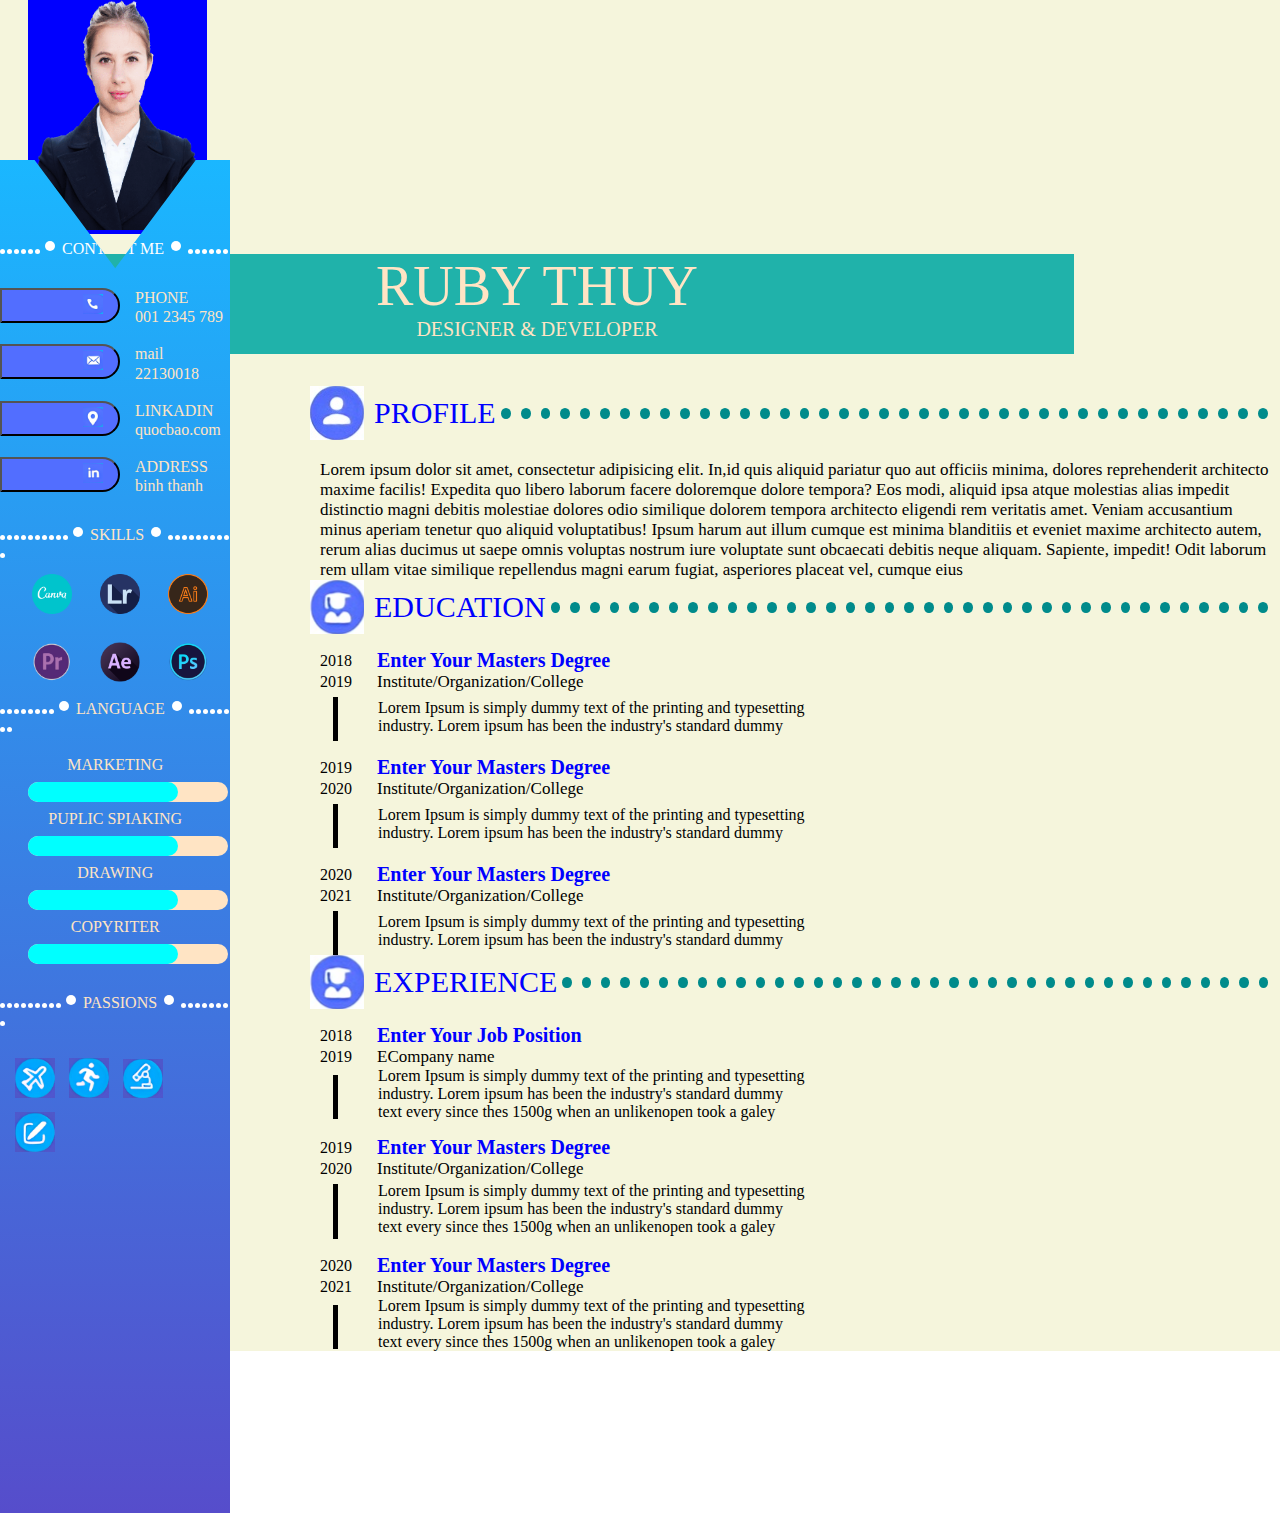
<file: index.html>
<!DOCTYPE html>
<html lang="en">
<head>
    <meta charset="UTF-8">
    <meta name="viewport" content="width=device-width, initial-scale=1.0">
    <title>Document</title>
    <link rel="stylesheet" href="main.css">
</head>
<body>
    <div class="container">

        <!-- bắt đầu phần bên trái  -->
       <div class="side-left-top">
        <img src="image/avatas.png" alt="" height="230  px" width="100%" >
        
       </div>
       <div class="side-left-bottom">
            <div class="contact-me">
                <span class="dot-left"></span> 
                <span class="dot-left"></span> 
                <span class="dot-left"></span> 
                <span class="dot-left"></span> 
                <span class="dot-left"></span> 
                <span class="dot-left"></span>
                <span class="dot-left-big"></span> 
                CONTACT ME
                <span class="dot-left-big"></span>
                <span class="dot-left"></span>
                <span class="dot-left"></span>
                <span class="dot-left"></span>
                <span class="dot-left"></span>
                <span class="dot-left"></span>
                <span class="dot-left"></span>
            </div>
            <div class="contact">
                <button class="contact-mee">
                    <img class="img" src="image/phone.png" alt="" width="20px">
                </button>
                <p>PHONE <br> 001 2345 789</p>
            </div>
            <div class="contact">
                <button class="contact-mee">
                    <img class="img" src="image/mail.png" alt="" width="20px">
                </button>
                <p>mail <br> 22130018</p>
            </div>
            <div class="contact">
                <button class="contact-mee">
                    <img class="img" src="image/linkedin.png" alt="" width="20px">
                </button>
                <p>LINKADIN <br> quocbao.com</p>
            </div>
            <div class="contact">
                <button class="contact-mee">
                    <img class="img" src="image/address.png" alt="" width="20px">
                </button>
                <p>ADDRESS <br> binh thanh</p>
            </div>
                <div class="skills">
                    <span class="dot-left"></span>
                    <span class="dot-left"></span>
                    <span class="dot-left"></span> 
                    <span class="dot-left"></span>
                    <span class="dot-left"></span>
                    <span class="dot-left"></span> 
                    <span class="dot-left"></span> 
                    <span class="dot-left"></span> 
                    <span class="dot-left"></span> 
                    <span class="dot-left"></span>
                    <span class="dot-left-big"></span> 
                    SKILLS
                    <span class="dot-left-big"></span>
                    <span class="dot-left"></span>
                    <span class="dot-left"></span>
                    <span class="dot-left"></span>
                    <span class="dot-left"></span>
                    <span class="dot-left"></span>
                    <span class="dot-left"></span>
                    <span class="dot-left"></span>
                    <span class="dot-left"></span>
                    <span class="dot-left"></span>
                    <span class="dot-left"></span>
                    <div class="icon">
                        <img class="anh" src="image/ca.png" alt="" width="40px">
                        <img class="anh" src="image/lr.png" alt="" width="40px">
                        <img class="anh" src="image/ai.png" alt="" width="40px">
                        <img class="anh" src="image/pr.png" alt="" width="40px">
                        <img class="anh" src="image/ae.png" alt="" width="40px">
                        <img class="anh" src="image/ps.png" alt="" width="40px">
                    </div>
                </div>
                <div class="language">
                    <span class="dot-left"></span>
                    <span class="dot-left"></span>
                    <span class="dot-left"></span> 
                    <span class="dot-left"></span>
                    <span class="dot-left"></span>
                    <span class="dot-left"></span> 
                    <span class="dot-left"></span> 
                    <span class="dot-left"></span>
                    <span class="dot-left-big"></span> 
                    LANGUAGE
                    <span class="dot-left-big"></span>
                    <span class="dot-left"></span>
                    <span class="dot-left"></span>
                    <span class="dot-left"></span>
                    <span class="dot-left"></span>
                    <span class="dot-left"></span>
                    <span class="dot-left"></span>
                    <span class="dot-left"></span>
                    <span class="dot-left"></span>
                </div>
                <div class="lauguage">
                     <div class="lauguage1">
                         <div class="tytle">MARKETING</div>
                        <div class="box">
                            <div class="box-left"></div>
                        </div>
                     </div>
                        <div class="lauguage1">
                            <div class="tytle">PUPLIC SPIAKING</div>
                           <div class="box">
                               <div class="box-left"></div>
                           </div>
                        </div>
                           <div class="lauguage1">
                            <div class="tytle">DRAWING</div>
                           <div class="box">
                               <div class="box-left"></div>
                           </div>
                           </div>
                           <div class="lauguage1">
                            <div class="tytle">COPYRITER</div>
                           <div class="box">
                               <div class="box-left"></div>
                           </div>
                           </div>

                     </div>
                     <div class="PASSIONS">
                        <span class="dot-left"></span>
                    <span class="dot-left"></span>
                    <span class="dot-left"></span> 
                    <span class="dot-left"></span>
                    <span class="dot-left"></span>
                    <span class="dot-left"></span>
                    <span class="dot-left"></span>
                    <span class="dot-left"></span> 
                    <span class="dot-left"></span> 
                    <span class="dot-left-big"></span> 
                    PASSIONS
                    <span class="dot-left-big"></span>
                    <span class="dot-left"></span>
                    <span class="dot-left"></span>
                    <span class="dot-left"></span>
                    <span class="dot-left"></span>
                    <span class="dot-left"></span>
                    <span class="dot-left"></span>
                    <span class="dot-left"></span>
                    <span class="dot-left"></span>
                     </div>
                     <div class="icon1">
                        <img src="image/icon1.png" alt="" style=" width: 40px; margin:5px"  >
                        <img src="image/icon2.png" alt="" style=" width: 40px; margin:5px">
                        <img src="image/icon3.png" alt="" style=" width: 40px; margin:5px">
                        <img src="image/icon4.png" alt="" style=" width: 40px; margin:5px">
                     </div>

                      <!-- kết thúc phần bên trái -->
                </div>
                
                <div class="side-right">
                    <!-- đầu -->
                    <div class="tytle-right">
                        <div class="ruby-thuy"> RUBY THUY </div>
                        <div class=" DESIGNER-DEVELOPER">DESIGNER & DEVELOPER </div>
                    </div>
                    <!-- // het dau -->
                    <div class="side-right-bottom">

                        <div class="profile">
                            
                            <div class="tytle-3">
                                <img src="image/profile.png" alt="" style="width: 55px;  margin-right:10px ;/">
                                PROFILE
                                <span class="dot-left1"></span>
                            <span class="dot-left1"></span> 
                            <span class="dot-left1"></span>
                            <span class="dot-left1"></span>
                            <span class="dot-left1"></span>
                            <span class="dot-left1"></span>
                            <span class="dot-left1"></span> 
                            <span class="dot-left1"></span>                    
                            <span class="dot-left1"></span> 
                            <span class="dot-left1"></span>
                            <span class="dot-left1"></span>
                            <span class="dot-left1"></span>
                            <span class="dot-left1"></span>
                            <span class="dot-left1"></span> 
                            <span class="dot-left1"></span> 
                            <span class="dot-left1"></span>
                            <span class="dot-left1"></span> 
                            <span class="dot-left1"></span>
                            <span class="dot-left1"></span>
                            <span class="dot-left1"></span>
                            <span class="dot-left1"></span> 
                            <span class="dot-left1"></span>                    
                            <span class="dot-left1"></span> 
                            <span class="dot-left1"></span>
                            <span class="dot-left1"></span>
                            <span class="dot-left1"></span> 
                            <span class="dot-left1"></span> 
                            <span class="dot-left1"></span> 
                            <span class="dot-left1"></span>
                            <span class="dot-left1"></span>
                            <span class="dot-left1"></span>
                            <span class="dot-left1"></span> 
                            <span class="dot-left1"></span>
                            <span class="dot-left1"></span>
                            <span class="dot-left1"></span>
                            <span class="dot-left1"></span>
                            <span class="dot-left1"></span>
                            <span class="dot-left1"></span>
                            <span class="dot-left1"></span>
                            </div>
                            
                              <div class="p">Lorem ipsum dolor sit amet, consectetur adipisicing elit. 
                                In,id quis aliquid pariatur quo aut officiis minima, dolores reprehenderit 
                                architecto maxime facilis! Expedita quo libero laborum facere 
                                doloremque dolore tempora? Eos modi, aliquid ipsa atque molestias 
                                alias impedit distinctio magni debitis molestiae dolores odio
                                similique dolorem tempora architecto eligendi rem veritatis amet. 
                                Veniam accusantium minus aperiam tenetur quo aliquid voluptatibus! 
                                Ipsum harum aut illum cumque est minima blanditiis et eveniet maxime 
                                architecto autem, rerum alias ducimus ut saepe omnis voluptas nostrum 
                                iure voluptate sunt obcaecati debitis neque aliquam. Sapiente, 
                                impedit! Odit laborum rem ullam vitae similique repellendus magni 
                                earum fugiat, asperiores placeat vel, cumque eius</div>
                        </div>

                        <div class="education">
                            <div class="tytle-3">
                                <img src="image/education.png" alt="" style="width: 55px; margin-right:10px ;">
                                EDUCATION
                                <span class="dot-left1"></span>
                            <span class="dot-left1"></span> 
                            <span class="dot-left1"></span>
                            <span class="dot-left1"></span>
                            <span class="dot-left1"></span> 
                            <span class="dot-left1"></span>                    
                            <span class="dot-left1"></span> 
                            <span class="dot-left1"></span>
                            <span class="dot-left1"></span>
                            <span class="dot-left1"></span>
                            <span class="dot-left1"></span>
                            <span class="dot-left1"></span> 
                            <span class="dot-left1"></span> 
                            <span class="dot-left1"></span>
                            <span class="dot-left1"></span> 
                            <span class="dot-left1"></span>
                            <span class="dot-left1"></span>
                            <span class="dot-left1"></span>
                            <span class="dot-left1"></span> 
                            <span class="dot-left1"></span>                    
                            <span class="dot-left1"></span> 
                            <span class="dot-left1"></span>
                            <span class="dot-left1"></span>
                            <span class="dot-left1"></span> 
                            <span class="dot-left1"></span> 
                            <span class="dot-left1"></span> 
                            <span class="dot-left1"></span>
                            <span class="dot-left1"></span>
                            <span class="dot-left1"></span>
                            <span class="dot-left1"></span> 
                            <span class="dot-left1"></span>
                            <span class="dot-left1"></span>
                            <span class="dot-left1"></span>
                            <span class="dot-left1"></span>
                            <span class="dot-left1"></span>
                            <span class="dot-left1"></span>
                            <span class="dot-left1"></span>
                        </div>
                        <div class="item1 item">
                            <div class="year">2018 </div>
                            <p class="p1">Enter Your Masters Degree</p>
                        </div>
                        <div class="item2 item"> 
                            <div class="year">2019 </div>
                            <p class="p2">Institute/Organization/College</p>
                        </div>
                        <div class="item3 item">        
                            <div class="box1"></div>
                                <p class="p3">Lorem Ipsum is simply dummy text of the printing and typesetting <br>
                                    industry. Lorem ipsum has been the industry's standard dummy</p>
                            
                        </div>
                        <div class="item1 item">
                            <div class="year">2019 </div>
                            <p class="p1">Enter Your Masters Degree</p>
                        </div>
                        <div class="item2 item"> 
                            <div class="year">2020 </div>
                            <p class="p2">Institute/Organization/College</p>
                        </div>
                        <div class="item3 item">        
                            <div class="box1"></div>
                                <p class="p3">Lorem Ipsum is simply dummy text of the printing and typesetting <br>
                                    industry. Lorem ipsum has been the industry's standard dummy</p>
                            
                        </div>
                        <div class="item1 item">
                            <div class="year">2020 </div>
                            <p class="p1">Enter Your Masters Degree</p>
                        </div>
                        <div class="item2 item"> 
                            <div class="year">2021 </div>
                            <p class="p2">Institute/Organization/College</p>
                        </div>
                        <div class="item3 item">        
                            <div class="box1"></div>
                                <p class="p3">Lorem Ipsum is simply dummy text of the printing and typesetting <br>
                                    industry. Lorem ipsum has been the industry's standard dummy</p>
                            
                        </div>

                    </div>
                    <div class="experience">
                        <div class="tytle-3">
                            <img src="image/education.png" alt="" style="width: 55px; margin-right:10px ;">
                            EXPERIENCE
                            <span class="dot-left1"></span>
                        <span class="dot-left1"></span> 
                        <span class="dot-left1"></span>
                        <span class="dot-left1"></span>
                        <span class="dot-left1"></span> 
                        <span class="dot-left1"></span>                    
                        <span class="dot-left1"></span> 
                        <span class="dot-left1"></span>
                        <span class="dot-left1"></span>
                        <span class="dot-left1"></span>
                        <span class="dot-left1"></span>
                        <span class="dot-left1"></span> 
                        <span class="dot-left1"></span> 
                        <span class="dot-left1"></span>
                        <span class="dot-left1"></span> 
                        <span class="dot-left1"></span>
                        <span class="dot-left1"></span>
                        <span class="dot-left1"></span>
                        <span class="dot-left1"></span> 
                        <span class="dot-left1"></span>                    
                        <span class="dot-left1"></span> 
                        <span class="dot-left1"></span>
                        <span class="dot-left1"></span>
                        <span class="dot-left1"></span> 
                        <span class="dot-left1"></span> 
                        <span class="dot-left1"></span> 
                        <span class="dot-left1"></span>
                        <span class="dot-left1"></span>
                        <span class="dot-left1"></span>
                        <span class="dot-left1"></span> 
                        <span class="dot-left1"></span>
                        <span class="dot-left1"></span>
                        <span class="dot-left1"></span>
                        <span class="dot-left1"></span>
                        <span class="dot-left1"></span>
                        <span class="dot-left1"></span>
                        <span class="dot-left1"></span>
                    </div>
                    <div class="item1 item">
                        <div class="year">2018 </div>
                        <p class="p1">Enter Your Job Position</p>
                    </div>
                    <div class="item2 item"> 
                        <div class="year">2019 </div>
                        <p class="p2">ECompany name</p>
                    </div>
                    <div class="item3 item">        
                        <div class="box1"></div>
                            <p class="p3">Lorem Ipsum is simply dummy text of the printing and typesetting <br>
                                industry. Lorem ipsum has been the industry's standard dummy <br>
                                text every since thes 1500g when an unlikenopen took a galey</p>
                        
                    </div>
                    <div class="item1 item">
                        <div class="year">2019 </div>
                        <p class="p1">Enter Your Masters Degree</p>
                    </div>
                    <div class="item2 item"> 
                        <div class="year">2020 </div>
                        <p class="p2">Institute/Organization/College</p>
                    </div>
                    <div class="item3 item">        
                        <div class="box2"></div>
                            <p class="p3">Lorem Ipsum is simply dummy text of the printing and typesetting <br>
                            industry. Lorem ipsum has been the industry's standard dummy <br>
                            text every since thes 1500g when an unlikenopen took a galey</p>
                        
                    </div>
                    <div class="item1 item">
                        <div class="year">2020 </div>
                        <p class="p1">Enter Your Masters Degree</p>
                    </div>
                    <div class="item2 item"> 
                        <div class="year">2021 </div>
                        <p class="p2">Institute/Organization/College</p>
                    </div>
                    <div class="item3 item">        
                        <div class="box1"></div>
                            <p class="p3">Lorem Ipsum is simply dummy text of the printing and typesetting <br>
                                industry. Lorem ipsum has been the industry's standard dummy <br>
                                text every since thes 1500g when an unlikenopen took a galey</p>
                        
                    </div>

                </div>
               
                </div>
                
            
       </div>

        
    </div>
</body>
</html>
</file>
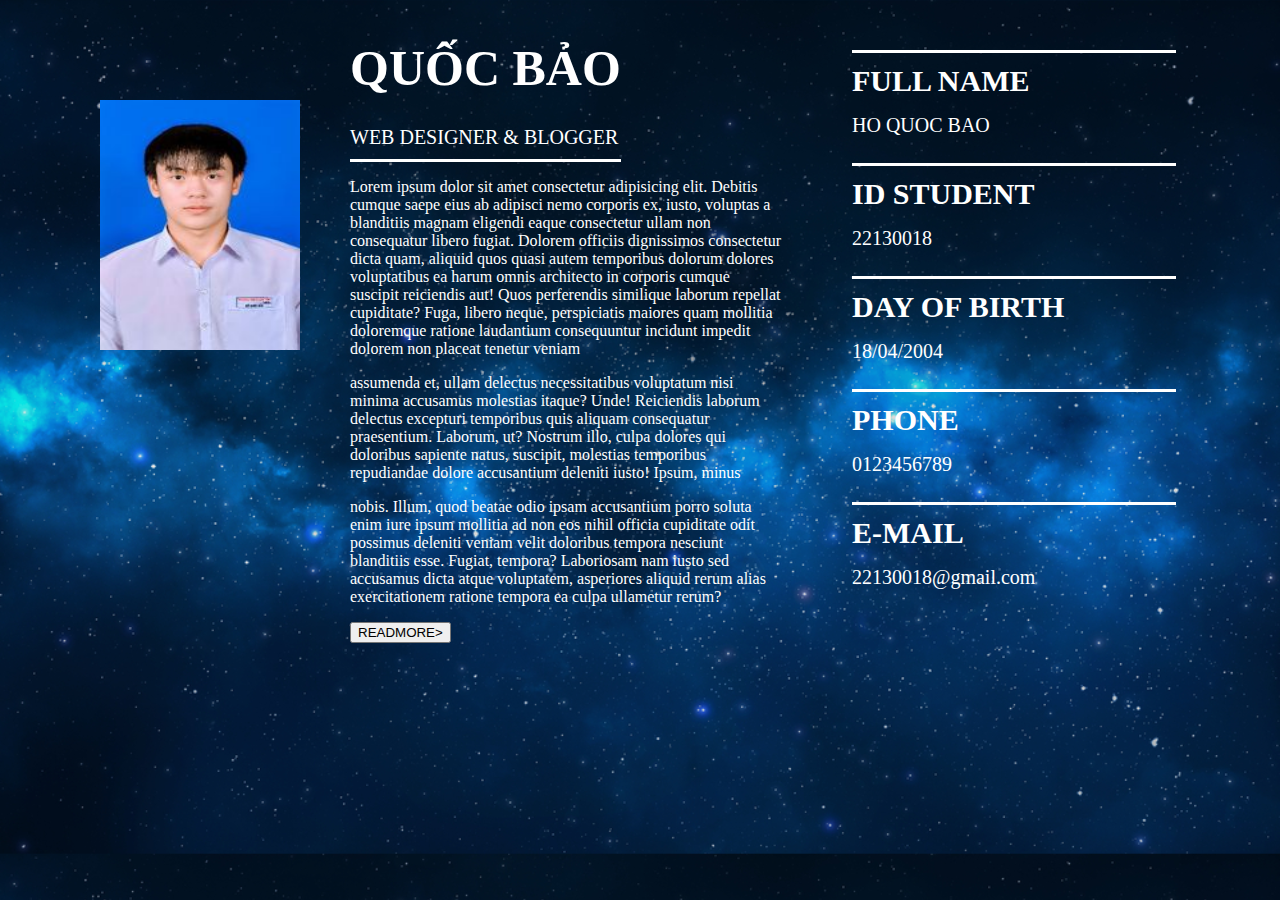
<file: lap_3/index.html>
<!DOCTYPE html>
<html lang="en">
<head>
    <meta charset="UTF-8">
    <meta name="viewport" content="width=device-width, initial-scale=1.0">
    <title>Document</title>
</head>
<style>
    
    body{
        margin: 0%;
        padding: 0%;
        background : url(image/avata.jpg);
        background-size: cover;
        color: white;
        }
.About {
  height: 700px;
  display: flex;
  margin-left: 100px;
  margin-right: 100px;
  overflow: hidden;
}
.person {
  display: flex;
  height: 150px;
  align-items: center;
}
.person-1 {
  height: 100px;
  margin-top: 50px;
  margin-bottom: 50px;
}

.introduce {
  font-size: 60px;
  background-color: blanchedalmond;
  height: 100px;
  text-align: center;
}


.about-left {
    margin-right: 50px;
    margin-top: 100px;
}
.about-center {
  flex-basis: 40%;
}
.mr {
  width: 80px;

  border: 10px solid black;
}
.ten {
  font-size: 20px;
  line-height: 3px;
  border-style: none none solid none;
}
.ten-1 {
  font-size: 50px;
}
.mr-p {
  display: flex;
}

.about-right {
  flex-basis: 30%;
  border: 2px;
  line-height: 15px;
  margin-left: 70px;
  margin-top: 20px;
}
.about-right-1 {
  border-style: solid none none none;
  padding-top: 20px;
  font-size: 30px;
}
.about-right-2 {
  font-size: 20px;
}
.h1 {
  background-color: aquamarine;
}
        
    
    
</style>
<body >
   
    <div class="content">
        <div class="About">
            <div class="about-left">
              <img src="image/QuocBao.jpg" alt="" style="height: 250px; width: 200px;" />
            </div>
            <div class="about-center">
              <div class="mr-p">
                <!-- <img src="./img/person.png" alt="" class="mr" /> -->
                <div class="ten"> 
                  <h4 class="ten-1">QUỐC BẢO </h4>
                <p class="ten-2">WEB DESIGNER & BLOGGER</p></div>
            
              </div>
              <div class="text">
                <p>
                  Lorem ipsum dolor sit amet consectetur adipisicing elit. Debitis
                  cumque saepe eius ab adipisci nemo corporis ex, iusto, voluptas
                  a blanditiis magnam eligendi eaque consectetur ullam non
                  consequatur libero fugiat. Dolorem officiis dignissimos
                  consectetur dicta quam, aliquid quos quasi autem temporibus
                  dolorum dolores voluptatibus ea harum omnis architecto in
                  corporis cumque suscipit reiciendis aut! Quos perferendis
                  similique laborum repellat cupiditate? Fuga, libero neque,
                  perspiciatis maiores quam mollitia doloremque ratione laudantium
                  consequuntur incidunt impedit dolorem non placeat tenetur veniam
                </p>
                <p>
                  assumenda et, ullam delectus necessitatibus voluptatum nisi
                  minima accusamus molestias itaque? Unde! Reiciendis laborum
                  delectus excepturi temporibus quis aliquam consequatur
                  praesentium. Laborum, ut? Nostrum illo, culpa dolores qui
                  doloribus sapiente natus, suscipit, molestias temporibus
                  repudiandae dolore accusantium deleniti iusto! Ipsum, minus
               
                <p>   nobis. Illum, quod beatae odio ipsam accusantium porro soluta
                  enim iure ipsum mollitia ad non eos nihil officia cupiditate
                  odit possimus deleniti veniam velit doloribus tempora nesciunt
                  blanditiis esse. Fugiat, tempora? Laboriosam nam iusto sed
                  accusamus dicta atque voluptatem, asperiores aliquid rerum alias
                  exercitationem ratione tempora ea culpa ullametur rerum?
                </p></p>
                <button class="read-more">READMORE></button>
              </div>
            </div>
            <div class="about-right">
              <h3 class="about-right-1">FULL NAME</h3>
              <p class="about-right-2">HO QUOC BAO </p>
              <h3 class="about-right-1">ID STUDENT</h3>
              <p class="about-right-2">22130018</p>
              <h3 class="about-right-1">DAY OF BIRTH</h3>
              <p class="about-right-2">18/04/2004</p>
              <h3 class="about-right-1">PHONE</h3>
              <p class="about-right-2">0123456789</p>
              <h3 class="about-right-1">E-MAIL</h3>
              <p class="about-right-2">22130018@gmail.com</p>
            </div>
          </div>
    </div>
</body>
</html>
</file>
<file: main.css>
*{
    padding:0;
    margin:0;
    
}
.container{
    background-color:beige;
    /* grid-template-columns: 1fr 3fr;
    grid-template-rows: 2fr 10fr;
    grid-auto-rows: minmax(60px, auto); */
    
}
/*
bắt đầu phần bên trái 
*/
.dide-left{
    /* grid-template-columns:1;
    grid-template-rows:1/3; */
    width:100%;
    float: left;

}
.side-left-top{
    display:inline-block;
    width: 14%;
    background-color: blue;
    margin-left: 28px;
    float:left;

}
.side-left-bottom{
    position: absolute;
    color: bisque;
    height: 145%;
    width: 18%;
    display: flex;
    background-image: linear-gradient(rgb(26, 183, 255),rgb(86, 77, 203));
    clip-path:polygon(100% 100% ,100% 0,85% 0 ,50% 8% , 15% 0, 0 0,0 100% );
    flex-direction: column;
    padding-top: 3rem;
    margin-top: 160px;

    
}
.contact-me {
    grid-area: 2/1 / span 3 / span 1;
    color: white;
    margin-top: 30px;
    margin-bottom: 20px;
}
.dot-left{
    height: 5px;
    width: 5px;
    background-color: white;
    border-radius: 50%;
    display: inline-block;
    margin-right: -2px;
}
.dot-left-big{
    width: 10px;
    height: 10px;
    background-color: white;
  border-radius: 50%;
  display: inline-block;
  margin: 3px;
}
.img{
    margin-left: 65px;
    width: 20px;
}
.contact{
    display:flex ;
    line-height: 1.2;
    margin-top: 10px;
    margin-bottom: 8px;
}
.contact-mee{
    width: 120px;
    height: 35px;
    border-radius: 0px 30px 30px 0px;
    display: block;
    background-color: RGB(82, 110, 255);
    color: white;
    margin-right: 15px;
    
    
}
.skills{
    margin-top: 20px;
}
.icon{
    margin-left: 20px;
    
}
.anh{
    margin: 12px;
    
}
.lauguage{
    text-align: center;
    margin: 20px;
    
}
.box{
    height: 20px;
    width: 200px;
    background-color: bisque;
    border-radius: 10px;
    margin: 8px;
}
.box-left{
    height: 20px;
    width: 150px;
    background-color:aqua;
    border-radius: 10px;
}
.PASSIONS{
    margin-bottom: 13px;
}
.icon1{
    margin: 10px;
    
}
/* kết thúc phần bên trái */

/* bắt đầu phần bên phải */
.side-right{
    
}
.tytle-right{
    width: 83.9%;
    height: 100px;
    background-color:lightseagreen;
    display: inline-block;
    justify-content:flex-end;
    text-align: center;
    margin-top: 20px;
    color: bisque;
}
.ruby-thuy{
    font-size:56px ;
    font-weight: 500;
}
.DESIGNER-DEVELOPER{
    font-size: 20px;
    font-weight: 400;
}
.side-right-bottom{
    color: white;
    height: 100%;
    width: 76%;
    margin-left:300px ;
   
   
    
}
.profile{
    align-items: center;
    margin-top: 2rem;

}
.tytle-3{
    display: flex;
    color: blue;
    font-size: 30px;
    margin-left: 10px;
    align-items: center;
}
.dot-left1{
    width: 11px;
    height: 11px;
    background-color:darkcyan;
    border-radius: 50%;
    display: inline-block;
    margin: 5px;
    
}
.p{
    color: black;
    margin-left: 20px;
    margin-top: 20px;
    font-size: 17px;
}
.item{
    display: flex;
    margin-left: 20px;
    align-items: center;
    
    
}
.item1{
    margin-top: 15px;
}

.year{
    color: black;
    margin-right: 25px;
}
.p1{
    color: blue;
    font-weight: 900;
    font-size: 20px;
}
.p2{
    color: black;
    font-size: 17px;
}
.item
.box1{
    background-color: black;
    width: 5px;
    height: 44px;
    margin-right: 40px;
    margin-top: 5px;
    margin-left: 13px;
}
.p3{
    color: black;
}
.box2{
    background-color: black;
    width: 5px;
    height: 55px;
    margin-right: 40px;
    margin-top: 5px;
    margin-left: 13px;
}
</file>
